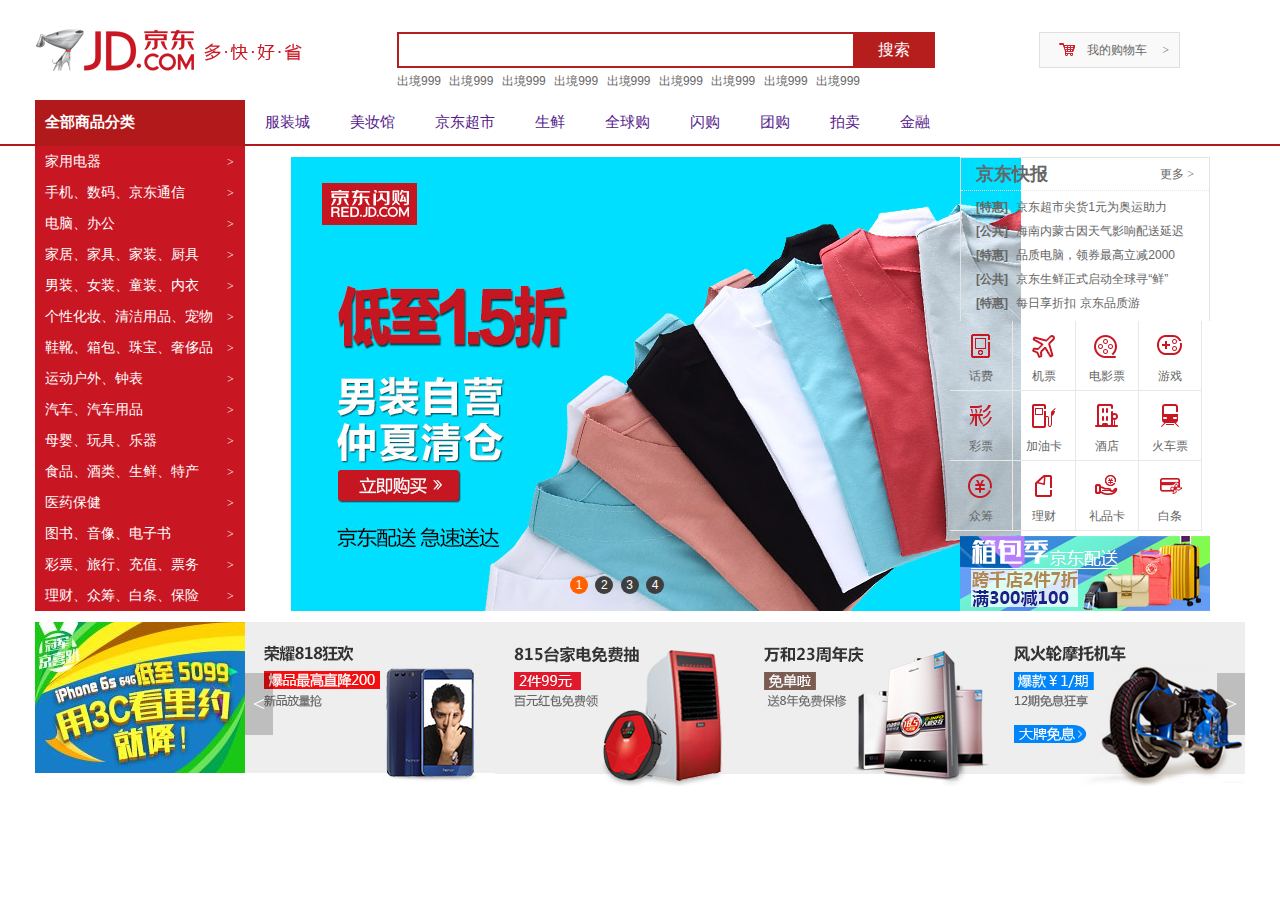
<file: 京东/京东.html>
<!DOCTYPE html>
<html lang="en">
<head>
    <meta charset="UTF-8">
    <title>京东</title>
    <link rel="stylesheet" href="css/jd.css">
    <script src="js/jd.js"></script>
</head>
<body>
<div class="head">
    <div class="logo">
        <img src="images/logo-201305.png" alt="">
    </div>
    <div class="searchbox">
        <input type="text" name="" id="">
        <div class="sbtn">搜索</div>
    </div>
    <div class="gwc">
        <div class="gwcimg"></div>
        <span>我的购物车</span>
        <span class="arrow">></span>
        <div class="hide1" style="display: none;">
            <div class="line"></div>
            <div class="gwchide">购物车中还没有商品，赶紧选购吧！</div>
        </div>
    </div>
    <div class="rmss">
        <a href="">出境999</a>
        <a href="">出境999</a>
        <a href="">出境999</a>
        <a href="">出境999</a>
        <a href="">出境999</a>
        <a href="">出境999</a>
        <a href="">出境999</a>
        <a href="">出境999</a>
        <a href="">出境999</a>
    </div>
</div>
<div class="nav-topbox">
    <div class="nav-top">
        <div class="nav-left-top">全部商品分类</div>
        <div class="nav-top-a"><a href="">服装城<a/></div>
        <div class="nav-top-a"><a href="">美妆馆<a/></div>
        <div class="nav-top-a"><a href="">京东超市<a/></div>
        <div class="nav-top-a"><a href="">生鲜<a/></div>
        <div class="nav-top-a"><a href="">全球购<a/></div>
        <div class="nav-top-a"><a href="">闪购<a/></div>
        <div class="nav-top-a"><a href="">团购<a/></div>
        <div class="nav-top-a"><a href="">拍卖<a/></div>
        <div class="nav-top-a"><a href="">金融<a/></div>
    </div>
</div>
<div >
    <div class="main">
        <ul class="nav-left">
            <li class="li1">
                <p>家用电器</p>
                <span>></span>
                <div class="hide">
                    <div class="hide-top">
                        <div class="hide-top1">
                            8周年庆
                            <div class="hide-top2">></div>
                        </div>
                        <div class="hide-top1">
                            家电城
                            <div class="hide-top2">></div>
                        </div>
                        <div class="hide-top1">
                            品牌日
                            <div class="hide-top2">></div>
                        </div>
                        <div class="hide-top1">
                            智能生活馆
                            <div class="hide-top2">></div>
                        </div>
                        <div class="hide-top1">
                            京东净化馆
                            <div class="hide-top2">></div>
                        </div>
                        <div class="hide-top1">
                            京东帮服务店
                            <div class="hide-top2">></div>
                        </div>
                        <div class="hide-top1">
                            家电众筹馆
                            <div class="hide-top2">></div>
                        </div>
                    </div>
                    <div class="mainbox1">
                        <ul>
                            <li class="hide-title">电视<span>></span></li>
                            <li class="hide-main">沸腾815</li>
                            <li class="hide-main">合资品牌</li>
                            <li class="hide-main">国产品牌</li>
                            <li class="hide-main">互联网品牌</li>
                        </ul>
                        <ul>
                            <li class="hide-title">空调<span>></span></li>
                            <li class="hide-main">壁挂式空调</li>
                            <li class="hide-main">柜式空调</li>
                            <li class="hide-main">空调配件</li>
                        </ul>
                     
                    </div>
                    <div class="hide-right">
                        <img src="images/QQ截图20160820101518_03.png" alt="">
                    </div>
                </div>
            </li>
            <li class="li1">
                <p>手机、数码、京东通信</p>
                <span>></span>
                <div class="hide">
                    <div class="hide-top">
                        <div class="hide-top1">
                            8周年庆
                            <div class="hide-top2">></div>
                        </div>
                        <div class="hide-top1">
                            家电城
                            <div class="hide-top2">></div>
                        </div>
                        <div class="hide-top1">
                            品牌日
                            <div class="hide-top2">></div>
                        </div>
                        <div class="hide-top1">
                            智能生活馆
                            <div class="hide-top2">></div>
                        </div>
                        <div class="hide-top1">
                            京东净化馆
                            <div class="hide-top2">></div>
                        </div>
                        <div class="hide-top1">
                            京东帮服务店
                            <div class="hide-top2">></div>
                        </div>
                        <div class="hide-top1">
                            家电众筹馆
                            <div class="hide-top2">></div>
                        </div>
                    </div>
                    <div class="mainbox1">
                        <ul>
                            <li class="hide-title">电视<span>></span></li>
                            <li class="hide-main">沸腾815</li>
                            <li class="hide-main">合资品牌</li>
                            <li class="hide-main">国产品牌</li>
                            <li class="hide-main">互联网品牌</li>
                        </ul>
                        <ul>
                            <li class="hide-title">空调<span>></span></li>
                            <li class="hide-main">壁挂式空调</li>
                            <li class="hide-main">柜式空调</li>
                            <li class="hide-main">空调配件</li>
                        </ul>
                     
                    </div>
                    <div class="hide-right">
                        <img src="images/QQ截图20160820101518_031_03.png" alt="">
                    </div>
                </div>
            </li>
            <li class="li1">
                <p>电脑、办公</p>
                <span>></span>
                <div class="hide">
                    <div class="hide-top">
                        <div class="hide-top1">
                            8周年庆
                            <div class="hide-top2">></div>
                        </div>
                        <div class="hide-top1">
                            家电城
                            <div class="hide-top2">></div>
                        </div>
                        <div class="hide-top1">
                            品牌日
                            <div class="hide-top2">></div>
                        </div>
                        <div class="hide-top1">
                            智能生活馆
                            <div class="hide-top2">></div>
                        </div>
                        <div class="hide-top1">
                            京东净化馆
                            <div class="hide-top2">></div>
                        </div>
                        <div class="hide-top1">
                            京东帮服务店
                            <div class="hide-top2">></div>
                        </div>
                        <div class="hide-top1">
                            家电众筹馆
                            <div class="hide-top2">></div>
                        </div>
                    </div>
                    <div class="mainbox1">
                        <ul>
                            <li class="hide-title">电视<span>></span></li>
                            <li class="hide-main">沸腾815</li>
                            <li class="hide-main">合资品牌</li>
                            <li class="hide-main">国产品牌</li>
                            <li class="hide-main">互联网品牌</li>
                        </ul>
                        <ul>
                            <li class="hide-title">空调<span>></span></li>
                            <li class="hide-main">壁挂式空调</li>
                            <li class="hide-main">柜式空调</li>
                            <li class="hide-main">空调配件</li>
                        </ul>
                      
                    </div>
                    <div class="hide-right">
                        <img src="images/QQ截图20160820101518_03.png" alt="">
                    </div>
                </div>
            </li>
            <li class="li1">
                <p>家居、家具、家装、厨具</p>
                <span>></span>
                <div class="hide">
                    <div class="hide-top">
                        <div class="hide-top1">
                            8周年庆
                            <div class="hide-top2">></div>
                        </div>
                        <div class="hide-top1">
                            家电城
                            <div class="hide-top2">></div>
                        </div>
                        <div class="hide-top1">
                            品牌日
                            <div class="hide-top2">></div>
                        </div>
                        <div class="hide-top1">
                            智能生活馆
                            <div class="hide-top2">></div>
                        </div>
                        <div class="hide-top1">
                            京东净化馆
                            <div class="hide-top2">></div>
                        </div>
                        <div class="hide-top1">
                            京东帮服务店
                            <div class="hide-top2">></div>
                        </div>
                        <div class="hide-top1">
                            家电众筹馆
                            <div class="hide-top2">></div>
                        </div>
                    </div>
                    <div class="mainbox1">
                        <ul>
                            <li class="hide-title">电视<span>></span></li>
                            <li class="hide-main">沸腾815</li>
                            <li class="hide-main">合资品牌</li>
                            <li class="hide-main">国产品牌</li>
                            <li class="hide-main">互联网品牌</li>
                        </ul>
                        <ul>
                            <li class="hide-title">空调<span>></span></li>
                            <li class="hide-main">壁挂式空调</li>
                            <li class="hide-main">柜式空调</li>
                            <li class="hide-main">空调配件</li>
                        </ul>
                      
                    </div>
                    <div class="hide-right">
                        <img src="images/QQ截图20160820101518_031_03.png" alt="">
                    </div>
                </div>
            </li>
            <li class="li1">
                <p>男装、女装、童装、内衣</p>
                <span>></span>
                <div class="hide">

                    <div class="hide-top">
                        <div class="hide-top1">
                            8周年庆
                            <div class="hide-top2">></div>
                        </div>
                        <div class="hide-top1">
                            家电城
                            <div class="hide-top2">></div>
                        </div>
                        <div class="hide-top1">
                            品牌日
                            <div class="hide-top2">></div>
                        </div>
                        <div class="hide-top1">
                            智能生活馆
                            <div class="hide-top2">></div>
                        </div>
                        <div class="hide-top1">
                            京东净化馆
                            <div class="hide-top2">></div>
                        </div>
                        <div class="hide-top1">
                            京东帮服务店
                            <div class="hide-top2">></div>
                        </div>
                        <div class="hide-top1">
                            家电众筹馆
                            <div class="hide-top2">></div>
                        </div>
                    </div>
                    <div class="mainbox1">
                        <ul>
                            <li class="hide-title">电视<span>></span></li>
                            <li class="hide-main">沸腾815</li>
                            <li class="hide-main">合资品牌</li>
                            <li class="hide-main">国产品牌</li>
                            <li class="hide-main">互联网品牌</li>
                        </ul>
                        <ul>
                            <li class="hide-title">空调<span>></span></li>
                            <li class="hide-main">壁挂式空调</li>
                            <li class="hide-main">柜式空调</li>
                            <li class="hide-main">空调配件</li>
                        </ul>
                       
                    </div>
                    <div class="hide-right">
                        <img src="images/QQ截图20160820101518_03.png" alt="">
                    </div>
                </div>
            </li>
            <li class="li1">
                <p>个性化妆、清洁用品、宠物</p>
                <span>></span>
                <div class="hide">
                    <div class="hide-top">
                        <div class="hide-top1">
                            8周年庆
                            <div class="hide-top2">></div>
                        </div>
                        <div class="hide-top1">
                            家电城
                            <div class="hide-top2">></div>
                        </div>
                        <div class="hide-top1">
                            品牌日
                            <div class="hide-top2">></div>
                        </div>
                        <div class="hide-top1">
                            智能生活馆
                            <div class="hide-top2">></div>
                        </div>
                        <div class="hide-top1">
                            京东净化馆
                            <div class="hide-top2">></div>
                        </div>
                        <div class="hide-top1">
                            京东帮服务店
                            <div class="hide-top2">></div>
                        </div>
                        <div class="hide-top1">
                            家电众筹馆
                            <div class="hide-top2">></div>
                        </div>
                    </div>
                    <div class="mainbox1">
                        <ul>
                            <li class="hide-title">电视<span>></span></li>
                            <li class="hide-main">沸腾815</li>
                            <li class="hide-main">合资品牌</li>
                            <li class="hide-main">国产品牌</li>
                            <li class="hide-main">互联网品牌</li>
                        </ul>
                        <ul>
                            <li class="hide-title">空调<span>></span></li>
                            <li class="hide-main">壁挂式空调</li>
                            <li class="hide-main">柜式空调</li>
                            <li class="hide-main">空调配件</li>
                        </ul>
                       
                    </div>
                    <div class="hide-right">
                        <img src="images/QQ截图20160820101518_031_03.png" alt="">
                    </div>
                </div>
            </li>
            <li class="li1">
                <p>鞋靴、箱包、珠宝、奢侈品</p>
                <span>></span>
                <div class="hide">
                    <div class="hide-top">
                        <div class="hide-top1">
                            8周年庆
                            <div class="hide-top2">></div>
                        </div>
                        <div class="hide-top1">
                            家电城
                            <div class="hide-top2">></div>
                        </div>
                        <div class="hide-top1">
                            品牌日
                            <div class="hide-top2">></div>
                        </div>
                        <div class="hide-top1">
                            智能生活馆
                            <div class="hide-top2">></div>
                        </div>
                        <div class="hide-top1">
                            京东净化馆
                            <div class="hide-top2">></div>
                        </div>
                        <div class="hide-top1">
                            京东帮服务店
                            <div class="hide-top2">></div>
                        </div>
                        <div class="hide-top1">
                            家电众筹馆
                            <div class="hide-top2">></div>
                        </div>
                    </div>
                    <div class="mainbox1">
                        <ul>
                            <li class="hide-title">电视<span>></span></li>
                            <li class="hide-main">沸腾815</li>
                            <li class="hide-main">合资品牌</li>
                            <li class="hide-main">国产品牌</li>
                            <li class="hide-main">互联网品牌</li>
                        </ul>
                        <ul>
                            <li class="hide-title">空调<span>></span></li>
                            <li class="hide-main">壁挂式空调</li>
                            <li class="hide-main">柜式空调</li>
                            <li class="hide-main">空调配件</li>
                        </ul>
                       
                    </div>
                    <div class="hide-right">
                        <img src="images/QQ截图20160820101518_03.png" alt="">
                    </div>
                </div>
            </li>
            <li class="li1">
                <p>运动户外、钟表</p>
                <span>></span>
                <div class="hide">
                    <div class="hide-top">
                        <div class="hide-top1">
                            8周年庆
                            <div class="hide-top2">></div>
                        </div>
                        <div class="hide-top1">
                            家电城
                            <div class="hide-top2">></div>
                        </div>
                        <div class="hide-top1">
                            品牌日
                            <div class="hide-top2">></div>
                        </div>
                        <div class="hide-top1">
                            智能生活馆
                            <div class="hide-top2">></div>
                        </div>
                        <div class="hide-top1">
                            京东净化馆
                            <div class="hide-top2">></div>
                        </div>
                        <div class="hide-top1">
                            京东帮服务店
                            <div class="hide-top2">></div>
                        </div>
                        <div class="hide-top1">
                            家电众筹馆
                            <div class="hide-top2">></div>
                        </div>
                    </div>
                    <div class="mainbox1">
                        <ul>
                            <li class="hide-title">电视<span>></span></li>
                            <li class="hide-main">沸腾815</li>
                            <li class="hide-main">合资品牌</li>
                            <li class="hide-main">国产品牌</li>
                            <li class="hide-main">互联网品牌</li>
                        </ul>
                        <ul>
                            <li class="hide-title">空调<span>></span></li>
                            <li class="hide-main">壁挂式空调</li>
                            <li class="hide-main">柜式空调</li>
                            <li class="hide-main">空调配件</li>
                        </ul>
                       
                    </div>
                    <div class="hide-right">
                        <img src="images/QQ截图20160820101518_031_03.png" alt="">
                    </div>
                </div>
            </li>
            <li class="li1">
                <p>汽车、汽车用品</p>
                <span>></span>
                <div class="hide">
                    <div class="hide-top">
                        <div class="hide-top1">
                            8周年庆
                            <div class="hide-top2">></div>
                        </div>
                        <div class="hide-top1">
                            家电城
                            <div class="hide-top2">></div>
                        </div>
                        <div class="hide-top1">
                            品牌日
                            <div class="hide-top2">></div>
                        </div>
                        <div class="hide-top1">
                            智能生活馆
                            <div class="hide-top2">></div>
                        </div>
                        <div class="hide-top1">
                            京东净化馆
                            <div class="hide-top2">></div>
                        </div>
                        <div class="hide-top1">
                            京东帮服务店
                            <div class="hide-top2">></div>
                        </div>
                        <div class="hide-top1">
                            家电众筹馆
                            <div class="hide-top2">></div>
                        </div>
                    </div>
                    <div class="mainbox1">
                        <ul>
                            <li class="hide-title">电视<span>></span></li>
                            <li class="hide-main">沸腾815</li>
                            <li class="hide-main">合资品牌</li>
                            <li class="hide-main">国产品牌</li>
                            <li class="hide-main">互联网品牌</li>
                        </ul>
                        <ul>
                            <li class="hide-title">空调<span>></span></li>
                            <li class="hide-main">壁挂式空调</li>
                            <li class="hide-main">柜式空调</li>
                            <li class="hide-main">空调配件</li>
                        </ul>
                       
                    </div>
                    <div class="hide-right">
                        <img src="images/QQ截图20160820101518_03.png" alt="">
                    </div>
                </div>
            </li>
            <li class="li1">
                <p>母婴、玩具、乐器</p>
                <span>></span>
                <div class="hide">
                    <div class="hide-top">
                        <div class="hide-top1">
                            8周年庆
                            <div class="hide-top2">></div>
                        </div>
                        <div class="hide-top1">
                            家电城
                            <div class="hide-top2">></div>
                        </div>
                        <div class="hide-top1">
                            品牌日
                            <div class="hide-top2">></div>
                        </div>
                        <div class="hide-top1">
                            智能生活馆
                            <div class="hide-top2">></div>
                        </div>
                        <div class="hide-top1">
                            京东净化馆
                            <div class="hide-top2">></div>
                        </div>
                        <div class="hide-top1">
                            京东帮服务店
                            <div class="hide-top2">></div>
                        </div>
                        <div class="hide-top1">
                            家电众筹馆
                            <div class="hide-top2">></div>
                        </div>
                    </div>
                    <div class="mainbox1">
                        <ul>
                            <li class="hide-title">电视<span>></span></li>
                            <li class="hide-main">沸腾815</li>
                            <li class="hide-main">合资品牌</li>
                            <li class="hide-main">国产品牌</li>
                            <li class="hide-main">互联网品牌</li>
                        </ul>
                        <ul>
                            <li class="hide-title">空调<span>></span></li>
                            <li class="hide-main">壁挂式空调</li>
                            <li class="hide-main">柜式空调</li>
                            <li class="hide-main">空调配件</li>
                        </ul>
                       
                    </div>
                    <div class="hide-right">
                        <img src="images/QQ截图20160820101518_031_03.png" alt="">
                    </div>
                </div>
            </li>
            <li class="li1">
                <p>食品、酒类、生鲜、特产</p>
                <span>></span>
                <div class="hide">
                    <div class="hide-top">
                        <div class="hide-top1">
                            8周年庆
                            <div class="hide-top2">></div>
                        </div>
                        <div class="hide-top1">
                            家电城
                            <div class="hide-top2">></div>
                        </div>
                        <div class="hide-top1">
                            品牌日
                            <div class="hide-top2">></div>
                        </div>
                        <div class="hide-top1">
                            智能生活馆
                            <div class="hide-top2">></div>
                        </div>
                        <div class="hide-top1">
                            京东净化馆
                            <div class="hide-top2">></div>
                        </div>
                        <div class="hide-top1">
                            京东帮服务店
                            <div class="hide-top2">></div>
                        </div>
                        <div class="hide-top1">
                            家电众筹馆
                            <div class="hide-top2">></div>
                        </div>
                    </div>
                    <div class="mainbox1">
                        <ul>
                            <li class="hide-title">电视<span>></span></li>
                            <li class="hide-main">沸腾815</li>
                            <li class="hide-main">合资品牌</li>
                            <li class="hide-main">国产品牌</li>
                            <li class="hide-main">互联网品牌</li>
                        </ul>
                        <ul>
                            <li class="hide-title">空调<span>></span></li>
                            <li class="hide-main">壁挂式空调</li>
                            <li class="hide-main">柜式空调</li>
                            <li class="hide-main">空调配件</li>
                        </ul>
                      
                    </div>
                    <div class="hide-right">
                        <img src="images/QQ截图20160820101518_03.png" alt="">
                    </div>
                </div>
            </li>
            <li class="li1">
                <p>医药保健</p>
                <span>></span>
                <div class="hide">
                    <div class="hide-top">
                        <div class="hide-top1">
                            8周年庆
                            <div class="hide-top2">></div>
                        </div>
                        <div class="hide-top1">
                            家电城
                            <div class="hide-top2">></div>
                        </div>
                        <div class="hide-top1">
                            品牌日
                            <div class="hide-top2">></div>
                        </div>
                        <div class="hide-top1">
                            智能生活馆
                            <div class="hide-top2">></div>
                        </div>
                        <div class="hide-top1">
                            京东净化馆
                            <div class="hide-top2">></div>
                        </div>
                        <div class="hide-top1">
                            京东帮服务店
                            <div class="hide-top2">></div>
                        </div>
                        <div class="hide-top1">
                            家电众筹馆
                            <div class="hide-top2">></div>
                        </div>
                    </div>
                    <div class="mainbox1">
                        <ul>
                            <li class="hide-title">电视<span>></span></li>
                            <li class="hide-main">沸腾815</li>
                            <li class="hide-main">合资品牌</li>
                            <li class="hide-main">国产品牌</li>
                            <li class="hide-main">互联网品牌</li>
                        </ul>
                        <ul>
                            <li class="hide-title">空调<span>></span></li>
                            <li class="hide-main">壁挂式空调</li>
                            <li class="hide-main">柜式空调</li>
                            <li class="hide-main">空调配件</li>
                        </ul>
                     
                    </div>
                    <div class="hide-right">
                        <img src="images/QQ截图20160820101518_031_03.png" alt="">
                    </div>
                </div>
            </li>
            <li class="li1">
                <p>图书、音像、电子书</p>
                <span>></span>
                <div class="hide">
                    <div class="hide-top">
                        <div class="hide-top1">
                            8周年庆
                            <div class="hide-top2">></div>
                        </div>
                        <div class="hide-top1">
                            家电城
                            <div class="hide-top2">></div>
                        </div>
                        <div class="hide-top1">
                            品牌日
                            <div class="hide-top2">></div>
                        </div>
                        <div class="hide-top1">
                            智能生活馆
                            <div class="hide-top2">></div>
                        </div>
                        <div class="hide-top1">
                            京东净化馆
                            <div class="hide-top2">></div>
                        </div>
                        <div class="hide-top1">
                            京东帮服务店
                            <div class="hide-top2">></div>
                        </div>
                        <div class="hide-top1">
                            家电众筹馆
                            <div class="hide-top2">></div>
                        </div>
                    </div>
                    <div class="mainbox1">
                        <ul>
                            <li class="hide-title">电视<span>></span></li>
                            <li class="hide-main">沸腾815</li>
                            <li class="hide-main">合资品牌</li>
                            <li class="hide-main">国产品牌</li>
                            <li class="hide-main">互联网品牌</li>
                        </ul>
                        <ul>
                            <li class="hide-title">空调<span>></span></li>
                            <li class="hide-main">壁挂式空调</li>
                            <li class="hide-main">柜式空调</li>
                            <li class="hide-main">空调配件</li>
                        </ul>
                      
                    </div>
                    <div class="hide-right">
                        <img src="images/QQ截图20160820101518_03.png" alt="">
                    </div>
                </div>
            </li>
            <li class="li1">
                <p>彩票、旅行、充值、票务</p>
                <span>></span>
                <div class="hide">
                    <div class="hide-top">
                        <div class="hide-top1">
                            8周年庆
                            <div class="hide-top2">></div>
                        </div>
                        <div class="hide-top1">
                            家电城
                            <div class="hide-top2">></div>
                        </div>
                        <div class="hide-top1">
                            品牌日
                            <div class="hide-top2">></div>
                        </div>
                        <div class="hide-top1">
                            智能生活馆
                            <div class="hide-top2">></div>
                        </div>
                        <div class="hide-top1">
                            京东净化馆
                            <div class="hide-top2">></div>
                        </div>
                        <div class="hide-top1">
                            京东帮服务店
                            <div class="hide-top2">></div>
                        </div>
                        <div class="hide-top1">
                            家电众筹馆
                            <div class="hide-top2">></div>
                        </div>
                    </div>
                    <div class="mainbox1">
                        <ul>
                            <li class="hide-title">电视<span>></span></li>
                            <li class="hide-main">沸腾815</li>
                            <li class="hide-main">合资品牌</li>
                            <li class="hide-main">国产品牌</li>
                            <li class="hide-main">互联网品牌</li>
                        </ul>
                        <ul>
                            <li class="hide-title">空调<span>></span></li>
                            <li class="hide-main">壁挂式空调</li>
                            <li class="hide-main">柜式空调</li>
                            <li class="hide-main">空调配件</li>
                        </ul>
                       
                    </div>
                    <div class="hide-right">
                        <img src="images/QQ截图20160820101518_031_03.png" alt="">
                    </div>
                </div>
            </li>
            <li class="li1">
                <p>理财、众筹、白条、保险</p>
                <span>></span>
                <div class="hide">
                    <div class="hide-top">
                        <div class="hide-top1">
                            8周年庆
                            <div class="hide-top2">></div>
                        </div>
                        <div class="hide-top1">
                            家电城
                            <div class="hide-top2">></div>
                        </div>
                        <div class="hide-top1">
                            品牌日
                            <div class="hide-top2">></div>
                        </div>
                        <div class="hide-top1">
                            智能生活馆
                            <div class="hide-top2">></div>
                        </div>
                        <div class="hide-top1">
                            京东净化馆
                            <div class="hide-top2">></div>
                        </div>
                        <div class="hide-top1">
                            京东帮服务店
                            <div class="hide-top2">></div>
                        </div>
                        <div class="hide-top1">
                            家电众筹馆
                            <div class="hide-top2">></div>
                        </div>
                    </div>
                    <div class="mainbox1">
                        <ul>
                            <li class="hide-title">电视<span>></span></li>
                            <li class="hide-main">沸腾815</li>
                            <li class="hide-main">合资品牌</li>
                            <li class="hide-main">国产品牌</li>
                            <li class="hide-main">互联网品牌</li>
                        </ul>
                        <ul>
                            <li class="hide-title">空调<span>></span></li>
                            <li class="hide-main">壁挂式空调</li>
                            <li class="hide-main">柜式空调</li>
                            <li class="hide-main">空调配件</li>
                        </ul>
                    </div>
                    <div class="hide-right">
                        <img src="images/QQ截图20160820101518_03.png" alt="">
                    </div>
                </div>
            </li>
        </ul>
    </div>
    <div class="main-b">
        <div class="liyue">
            <img src="images/57b6acc8Nbce3b355.jpg" alt="">
        </div>
        <div class="lunbo2">
            <div class="lunbo2-1 lb">
                <img src="images/57b3d349Nfb435e9f.jpg" alt="">
                <img src="images/57b2d95aN25297959.jpg" alt="">
                <img src="images/57b3ff74N3e313c2e.jpg" alt="">
                <img src="images/57b2aa28N1b2a9d31.jpg" alt="">
            </div>
            <div class="lunbo2-2 lb" style="display: none;">
                <img src="images/57ad279fN17d2193f.jpg" alt="">
                <img src="images/57ad265fNfaa31264.jpg" alt="">
                <img src="images/57ad6c74N2a524d6c.jpg" alt="">
                <img src="images/57aacbadNca63b505.jpg" alt="">
            </div>
            <div class="lunbo2-3 lb" style="display: none;">
                <img src="images/57a983c3N30f77026.jpg" alt="">
                <img src="images/5510e394N7d91092f.jpg" alt="">
                <img src="images/5510d809N70c3eb71.jpg" alt="">
                <img src="images/57b67e53Na6e07c07.jpg" alt="">
            </div>
            <div class="lunbo2-l" id="left1"><</div>
            <div class="lunbo2-r" id="right1">></div>
        </div>
    </div>
    <div class="divbox" id="divbox">
        <div class="imgbox">
            <img src="images/57ad31fbNae968a13.jpg" alt="">
            <img src="images/57ad6e82N3f9f7db4.jpg" alt="" style="display: none">
            <img src="images/57b56f54N577944a7.jpg" alt="" style="display: none">
            <img src="images/57b550bfN8375a1ab.jpg" alt="" style="display: none">
        </div>
        <ul class="buttbox">
            <li style="background-color: #ff6000">1</li>
            <li>2</li>
            <li>3</li>
            <li>4</li>
        </ul>
        <div class="left" style="display: none" id="left"><</div>
        <div class="right" style="display: none" id = "right">></div>
    </div>
    <div class="news">
        <div class="kb">
            <h2>京东快报</h2>
            <div>更多 ></div>
        </div>
        <ul class="news-b">
            <li>
                <span>[特惠]</span>
                京东超市尖货1元为奥运助力
            </li>
            <li>
                <span>[公共]</span>
                海南内蒙古因天气影响配送延迟
            </li>
            <li>
                <span>[特惠]</span>
                品质电脑，领券最高立减2000
            </li>
            <li>
                <span>[公共]</span>
                京东生鲜正式启动全球寻“鲜”
            </li>
            <li>
                <span>[特惠]</span>
                每日享折扣 京东品质游
            </li>
        </ul>
    </div>
    <ul class="ul12">
        <li>
            <a href="" class="newsbg"></a>
            <span>话费</span>
        </li>
        <li>
            <a href="" class="newsbg1"></a>
            <span>机票</span>
        </li>
        <li>
            <a href="" class="newsbg2"></a>
            <span>电影票</span>
        </li>
        <li>
            <a href="" class="newsbg3"></a>
            <span>游戏</span>
        </li>
        <li>
            <a href="" class="newsbg4"></a>
            <span>彩票</span>
        </li>
        <li>
            <a href="" class="newsbg5"></a>
            <span>加油卡</span>
        </li>
        <li>
            <a href="" class="newsbg6"></a>
            <span>酒店</span>
        </li>
        <li>
            <a href="" class="newsbg7"></a>
            <span>火车票</span>
        </li>
        <li>
            <a href="" class="newsbg8"></a>
            <span>众筹</span>
        </li>
        <li>
            <a href="" class="newsbg9"></a>
            <span>理财</span>
        </li>
        <li>
            <a href="" class="newsbg10"></a>
            <span>礼品卡</span>
        </li>
        <li>
            <a href="" class="newsbg11"></a>
            <span>白条</span>
        </li>
    </ul>
    <div class="xz">
        <img src="images/57b6e9e9N3484bd0d.jpg" alt="">
    </div>
</div>
</body>
</html>
</file>
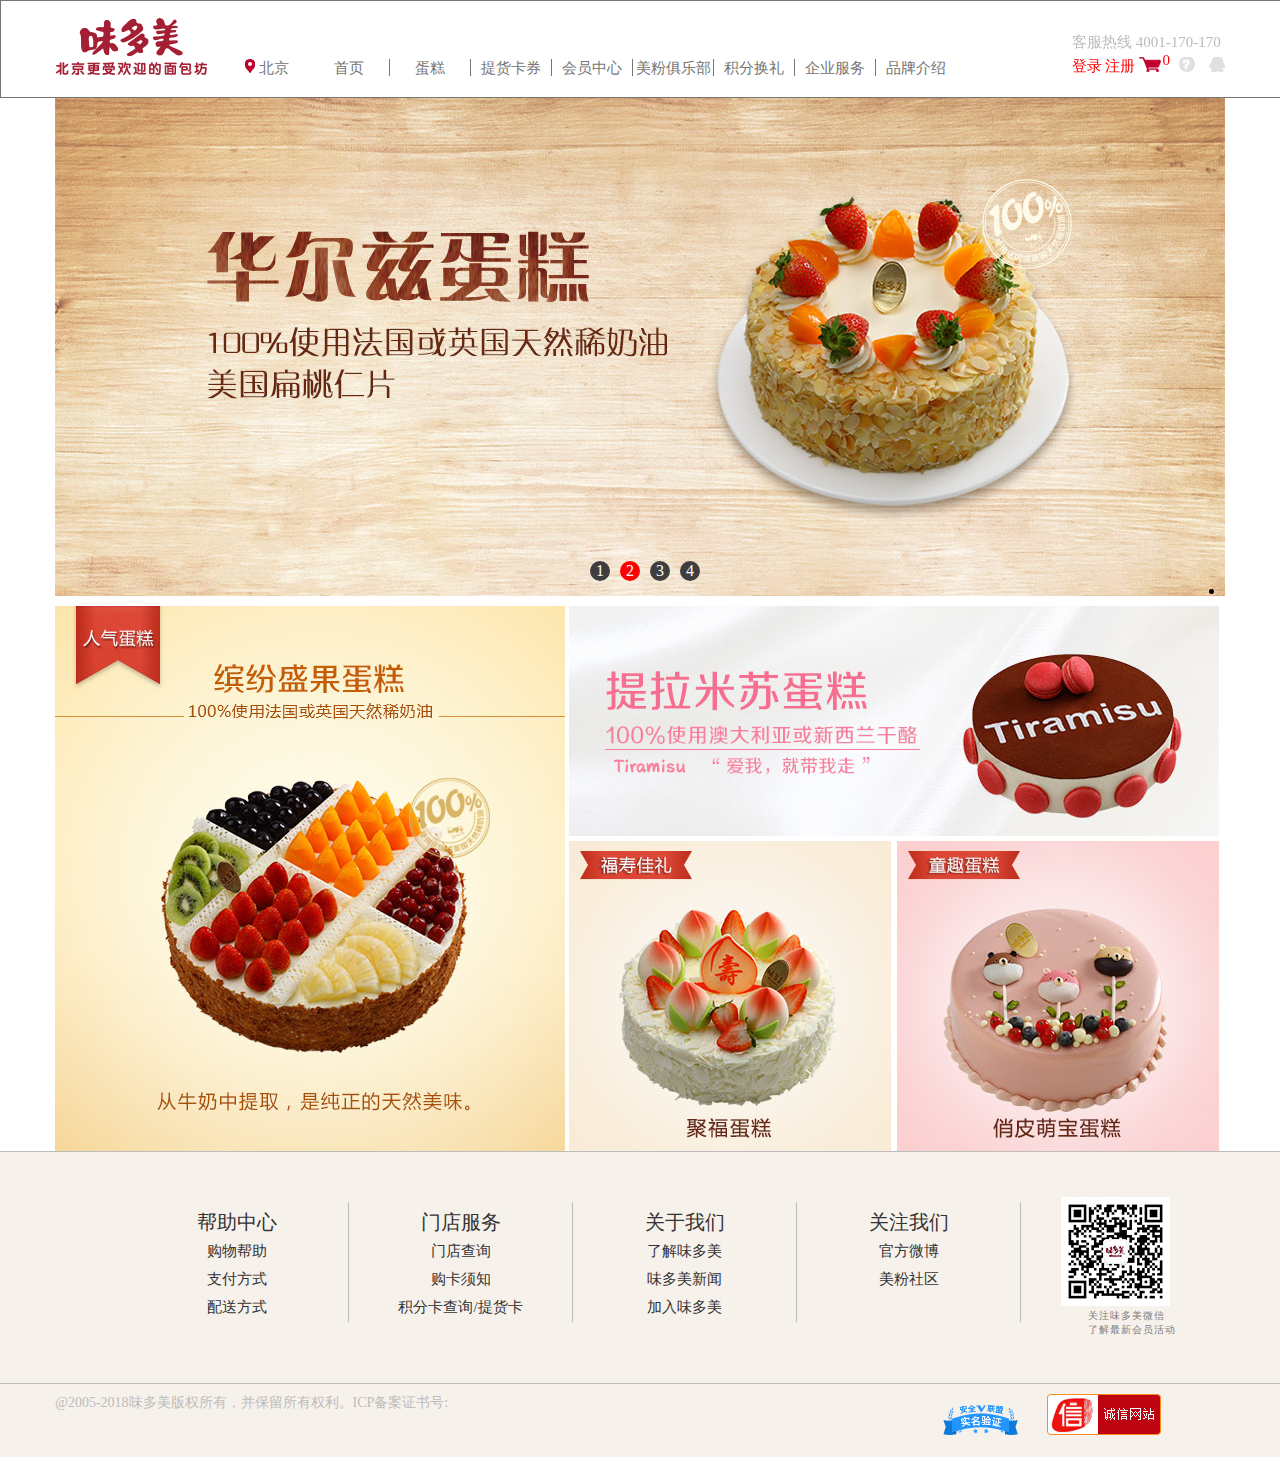
<file: 味多美/味多美.html>
<!DOCTYPE html>
<html lang="en">
<head>
    <meta charset="UTF-8">
    <title>Title</title>
    <script src="js/jquery-1.8.3.min.js"></script>
    <link rel="stylesheet" href="css/味多美.css">
    <script src=js/味多美_.js></script>
</head>
<body>
    <div>
        <div class="top_wai">
            <div class="hiddenbox"><span style="color: red">北京</span>&nbsp;&nbsp;&nbsp;上海</div>
            <div class="top">
                    <img src="img/logo.png" alt="">
                    <div class="bj">
                        <div class="slogo"></div>
                        <div class="_self">北京</div>
                    </div>
                    <ul class="ul1">
                        <li><span>首页</span></li>
                        <li><span>蛋糕</span></li>
                        <li><span>提货卡券</span></li>
                        <li><span>会员中心</span></li>
                        <li><span>美粉俱乐部</span></li>
                        <li><span>积分换礼</span></li>
                        <li><span>企业服务</span></li>
                        <li id="_wrap"><span>品牌介绍</span></li>
                    </ul>
                    <div class="top_right">
                        <span class="srt">客服热线 4001-170-170</span>
                        <ul class="ul2">
                            <li>登录</li>
                            <li class="zc">注册</li>
                            <li class="log_che">
                                <span id="sre">0</span>
                            </li>
                            <li class="log_wen"></li>
                            <li class="log_wa"></li>
                        </ul>
                    </div>

            </div>
        </div>
        <div class="contentall">
            <div class="box">
                <ul>
                    <li><img src="img/1463959567045107113.jpg" alt=""></li>
                    <li><img src="img/1471558658243973652.jpg" alt=""></li>
                    <li><img src="img/1473717989684284785.jpg" alt=""></li>
                    <li><img src="img/1476310790779794408.jpg" alt=""></li>
                    <li><img src="img/1463959567045107113.jpg" alt=""></li>
                </ul>
                <div class="dian">
                    <span class="current">1</span>
                    <span>2</span>
                    <span>3</span>
                    <span>4</span>
                </div>
                <div class="ji">
                    <span class="prev"> < </span>
                    <span class="next"> > </span>
                </div>
                <div class="hidd">
                    <img src="img/1463959567045107113.jpg" alt="">
                    <img src="img/1471558658243973652.jpg" alt="">
                    <img src="img/1473717989684284785.jpg" alt="">
                    <img src="img/1476310790779794408.jpg" alt="">
                </div>
            </div>
        </div>
        <div class="contentBox">
            <div class="tentBox">
                <div class="q1 b1"></div>
                <img class="img_0"  src="img/1464371247640174611.jpg" alt="">
                <div class="_Box">
                    <div class="q2 b1"></div>
                    <div class="q3 b1"></div>
                    <div class="q4 b1"></div>
                    <img class="img0" src="img/1469748950149818236.jpg" alt=""><div  class="img0"></div>
                    <img class="img1" src="img/1467828652154993959.jpg" alt=""><div class="img1"></div>
                    <img class="img2" src="img/1449112982098126398.jpg" alt=""><div class="img2"></div>
                </div>
            </div>
        </div>
        <div class="_server">
            <div class="serve">
                <ul>
                    <li>
                        <ul class="ul_" id="ui">
                            <li class="main"><a>帮助中心</a></li>
                            <li><a>购物帮助</a></li>
                            <li><a>支付方式</a></li>
                            <li><a>配送方式</a></li>
                        </ul>
                    </li>
                    <li>
                        <ul class="ul_">
                            <li class="main"><a>门店服务</a></li>
                            <li><a>门店查询</a></li>
                            <li><a>购卡须知</a></li>
                            <li><a>积分卡查询/提货卡</a></li>
                        </ul>
                    </li>
                    <li>
                        <ul class="ul_">
                            <li class="main"><a>关于我们</a></li>
                            <li><a>了解味多美</a></li>
                            <li><a>味多美新闻</a></li>
                            <li><a href="">加入味多美</a></li>
                        </ul>
                    </li>
                    <li>
                        <ul class="ul_">
                            <li class="main"><a href="">关注我们</a></li>
                            <li><a href="">官方微博</a></li>
                            <li><a href="">美粉社区</a></li>
                        </ul>
                    </li>
                </ul>
                <div class="weixin">
                    <img src="img/wx_01.jpg" alt="">
                    <span>
                        <p>关注味多美微信</p>
                        <p class="p0">了解最新会员活动</p>
                    </span>
                </div>
            </div>
        </div>
        <div class="yu">
            <div class="bottom">
            <div class="copyright">@2005-2018味多美版权所有，并保留所有权利。ICP备案证书号:</div>
            <div class="copyer">
                <img src="img/1.png" alt="">
                <img style="margin-left: 20px" src="img/2.png" alt="">
            </div>
        </div>
        </div>
    </div>
</body>
</html>
</file>
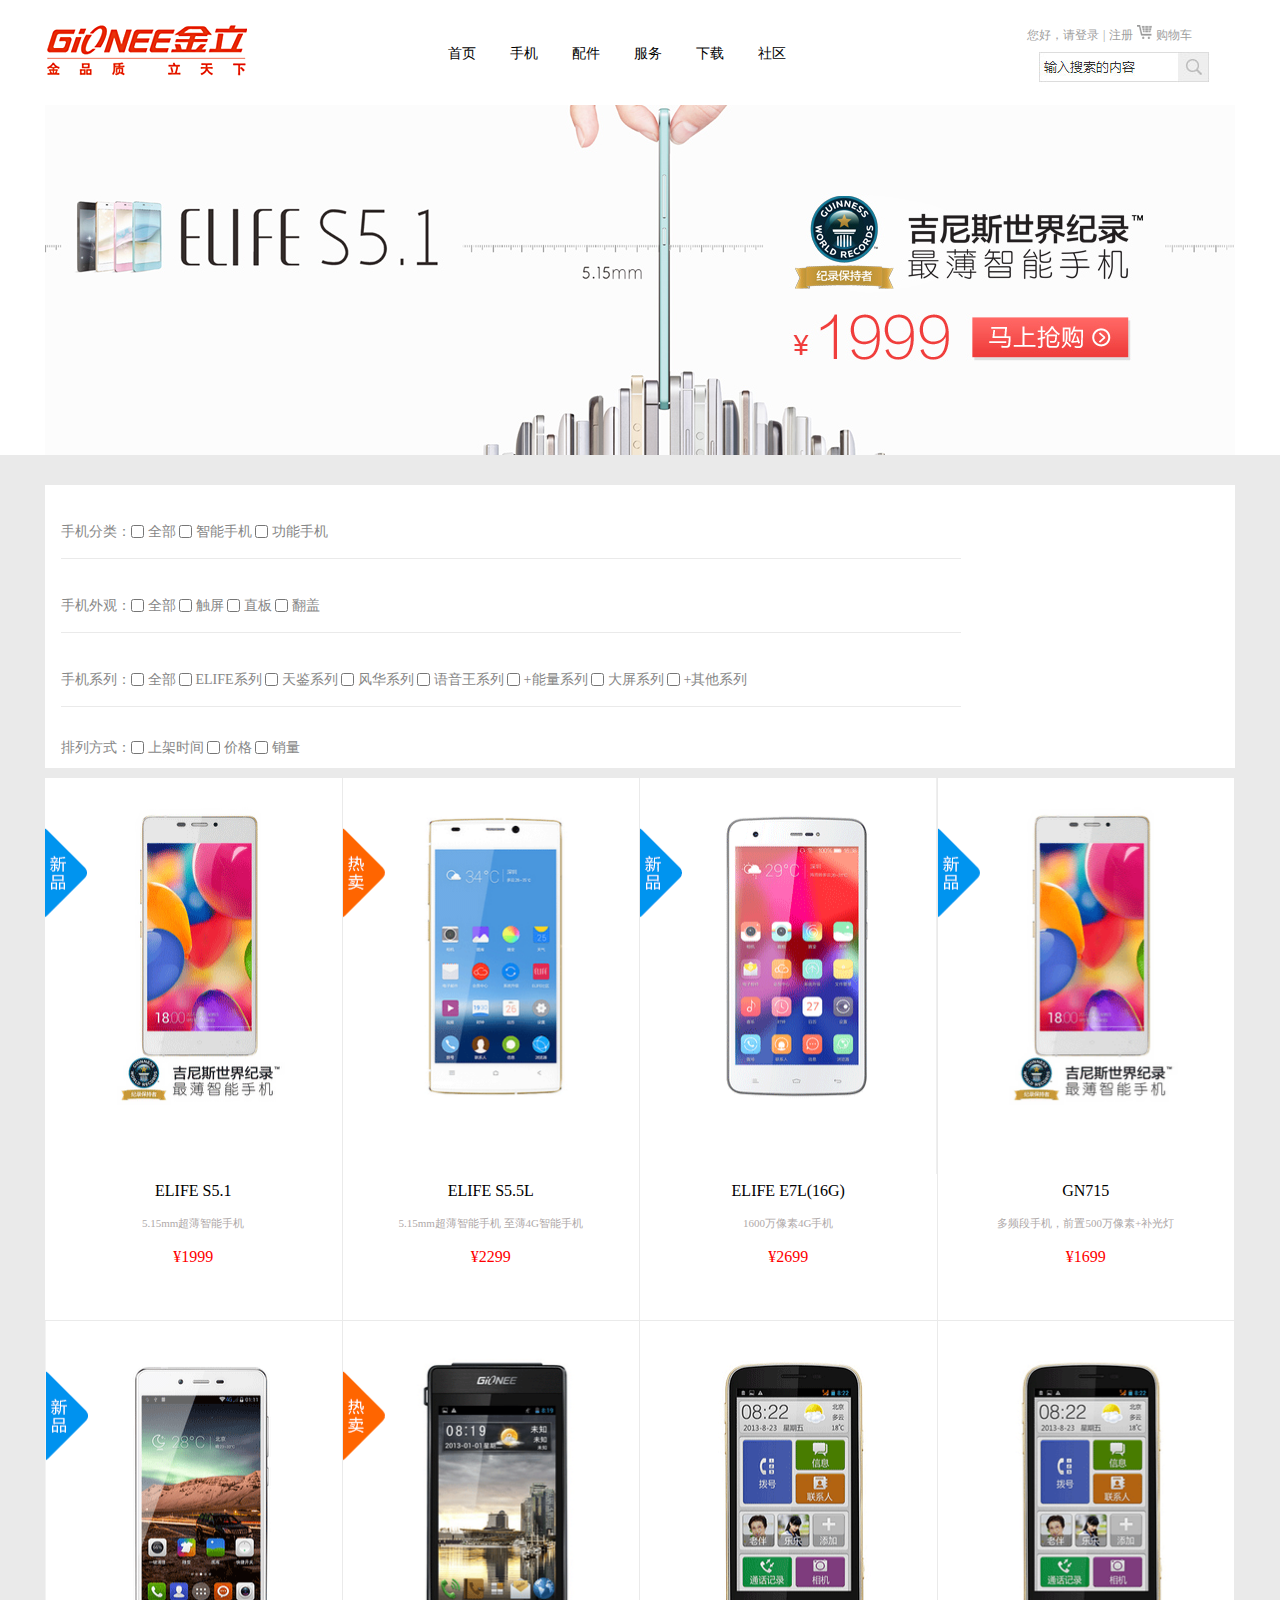
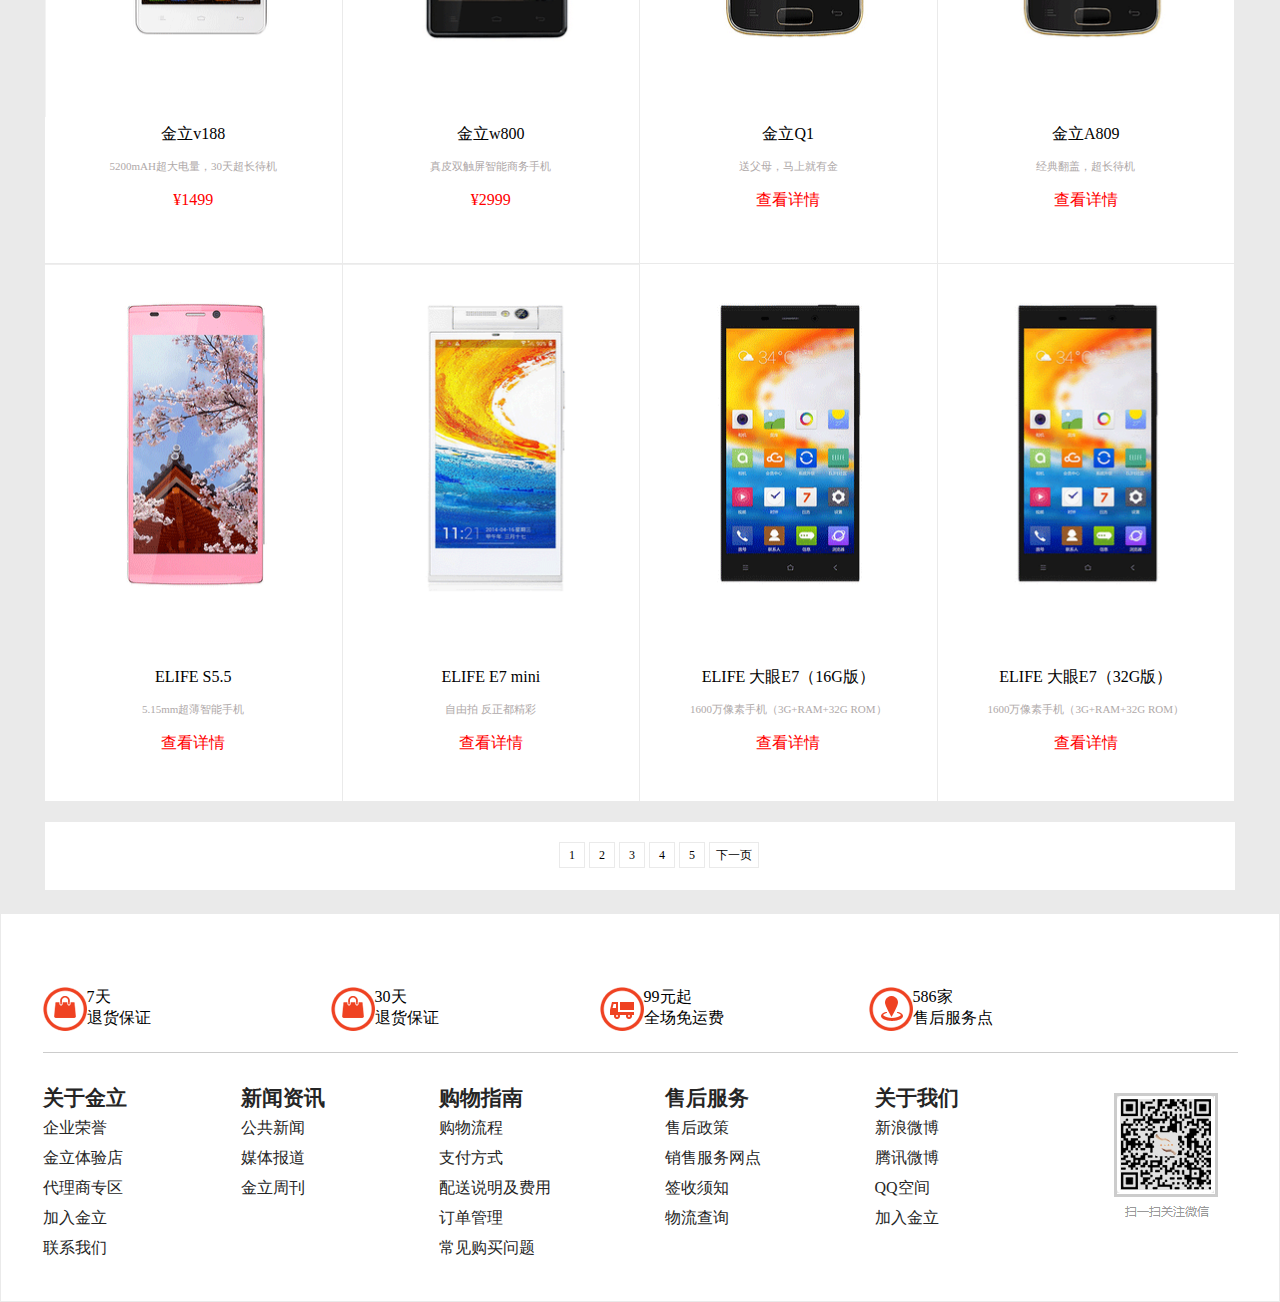
<file: 京东/1/陈强/金立.html>
<!DOCTYPE html>
<html lang="en">
<head>
    <meta charset="UTF-8">
    <title>Title</title>
    <link rel="stylesheet" href="css/金立.css">
</head>
<body >
    <div class="header">
        <div class="headermiddle">
            <a href=""> <div class="headermiddlep1"></div></a>
            <div class="headermiddlet1">
                <span class="s1">
                    <a class="a1" href="">首页</a>
                    <a class="a1" href="">手机</a>
                    <a class="a1" href="">配件</a>
                    <a class="a1" href="">服务</a>
                    <a class="a1" href="">下载</a>
                    <a class="a1" href="">社区</a>
                </span>
            </div>
            <div class="headermiddlet2">
                <div class="headermiddlet2-1">
                   <a href=""><span class="s2">您好，请登录</span></a>
                    <a href=""> <span class="s2">|</span></a>
                        <a href=""> <span class="s2">注册</span></a>
                            <a href=""><img src="img/shoppCar_03.gif"></a>
                                <a href=""> <span class="s2">购物车</span></a>
                </div>
                <div class="headermiddlet2-2">
                    <img class="i1" src="img/效果图_03.jpg">
                </div>
            </div>
        </div>
    </div>
    <div class="headerp2"></div>
<div class="whole">
    <div class="headercenter">
        <div class="navbar1">
            <span>手机分类：</span><input type="checkbox"> <span>全部</span>
            <input type="checkbox"> <span>智能手机</span>  <input type="checkbox">
            <span>功能手机</span>
        </div>
        <div class="navbar2">
            <span>手机外观：</span><input type="checkbox"> <span>全部</span>
            <input type="checkbox"> <span>触屏</span>  <input type="checkbox">
            <span>直板</span> <input type="checkbox"> <span>翻盖</span>
        </div>
        <div class="navbar3">
            <span>手机系列：</span><input type="checkbox"> <span>全部</span>
            <input type="checkbox"> <span>ELIFE系列</span>  <input type="checkbox">
            <span>天鉴系列</span> <input type="checkbox"> <span>风华系列</span>
            <input type="checkbox"> <span>语音王系列</span>  <input type="checkbox">
            <span>+能量系列</span> <input type="checkbox"> <span>大屏系列</span>
            <input type="checkbox"> <span>+其他系列</span>
        </div>
        <div class="navbar4">
            <span>排列方式：</span><input type="checkbox"> <span>上架时间</span>
            <input type="checkbox"> <span>价格</span>  <input type="checkbox">
            <span>销量</span>
        </div>
    </div>

    <div class="vertical">
        <div class="div1"><img class="i2" src="img/list_one_03.gif">
            <p>ELIFE S5.1</p>
            <p style="color:#afa9a9;font-size: 11px;">5.15mm超薄智能手机</p>
            <p style="color: red;">¥1999</p>
        </div>
        <div class="div1"><img class="i2" src="img/elife_03.gif">
            <p>ELIFE S5.5L</p>
            <p style="color:#afa9a9;font-size: 11px;">5.15mm超薄智能手机 至薄4G智能手机</p>
            <p style="color: red;">¥2299</p>
        </div>
        <div class="div1"><img class="i2" src="img/gn715_03.gif">
            <p>ELIFE E7L(16G)</p>
            <p style="color:#afa9a9;font-size: 11px;">1600万像素4G手机</p>
            <p style="color: red;">¥2699</p>
        </div>
        <div class="div1"><img class="i2" src="img/list_one_03.gif">
            <p>GN715</p>
            <p style="color:#afa9a9;font-size: 11px;">多频段手机，前置500万像素+补光灯</p>
            <p style="color: red;">¥1699</p>
        </div>
        <div class="div1"><img class="i2" src="img/l1_03.gif">
            <p>金立v188</p>
            <p style="color:#afa9a9;font-size: 11px;">5200mAH超大电量，30天超长待机</p>
            <p style="color: red;">¥1499</p>
        </div>
        <div class="div1"><img class="i2" src="img/l2_03.gif">
            <p>金立w800</p>
            <p style="color:#afa9a9;font-size: 11px;">真皮双触屏智能商务手机</p>
            <p style="color: red;">¥2999</p>
        </div>
        <div class="div1"><img class="i2" src="img/l3_03.gif">
            <p>金立Q1</p>
            <p style="color:#afa9a9;font-size: 11px;">送父母，马上就有金</p>
            <p style="color: red;">查看详情</p>
        </div>
        <div class="div1"><img class="i2" src="img/l3_03.gif">
            <p>金立A809</p>
            <p style="color:#afa9a9;font-size: 11px;">经典翻盖，超长待机</p>
            <p style="color: red;">查看详情</p>
        </div>
        <div class="div1"><img class="i2" src="img/l4_03.gif">
            <p>ELIFE S5.5</p>
            <p style="color:#afa9a9;font-size: 11px;">5.15mm超薄智能手机</p>
            <p style="color: red;">查看详情</p>
        </div>
        <div class="div1"><img class="i2" src="img/l5_03.gif">
            <p>ELIFE E7 mini</p>
            <p style="color:#afa9a9;font-size: 11px;">自由拍 反正都精彩</p>
            <p style="color: red;">查看详情</p>
        </div>
        <div class="div1"><img class="i2" src="img/l6_03.gif">
            <p>ELIFE 大眼E7（16G版）</p>
            <p style="color:#afa9a9;font-size: 11px;">1600万像素手机（3G+RAM+32G ROM）</p>
            <p style="color: red;">查看详情</p>
        </div>
        <div class="div1"><img class="i2" src="img/l6_03.gif">
            <p>ELIFE 大眼E7（32G版）</p>
            <p style="color:#afa9a9;font-size: 11px;">1600万像素手机（3G+RAM+32G ROM）</p>
            <p style="color: red;">查看详情</p>
        </div>
    </div>
    <div class="leg">
        <div class="leg0">
            <div class="leg0-1">1</div>
            <div class="leg0-3">2</div>
            <div class="leg0-3">3</div>
            <div class="leg0-3">4</div>
            <div class="leg0-3">5</div>
            <div class="leg0-2">下一页</div>
        </div>
    </div>
    <div class="bottom">
        <div class="bottom-box">
            <div class="bottom-box1">
                <div class="bottom-box0">
                    <img class="bottom-box2-p1" src="img/s1_03.gif"> <span>7天<br />退货保证</span>
                </div>
                <div class="bottom-box2">
                    <img class="bottom-box2-p1" src="img/s1_03.gif"> <span>30天<br />退货保证</span>
                </div>
                <div class="bottom-box2">
                    <img class="bottom-box2-p1" src="img/s3_03.gif"> <span>99元起<br />全场免运费</span>
                </div>
                <div class="bottom-box2">
                    <img class="bottom-box2-p1" src="img/s4_03.gif"> <span>586家<br />售后服务点</span>
                </div>
            </div>

            <dl class="d0">
                <dl style="font-size: 21px;font-weight: bold;">关于金立</dl>
                <dl>企业荣誉</dl>
                <dl>金立体验店</dl>
                <dl>代理商专区</dl>
                <dl>加入金立</dl>
                <dl>联系我们</dl>
            </dl>
            <dl class="d1">
                <dl style="font-size: 21px;font-weight: bold;">新闻资讯</dl>
                <dl>公共新闻</dl>
                <dl>媒体报道</dl>
                <dl>金立周刊</dl>
            </dl>
            <dl class="d1">
                <dl style="font-size: 21px;font-weight: bold;">购物指南</dl>
                <dl>购物流程</dl>
                <dl>支付方式</dl>
                <dl>配送说明及费用</dl>
                <dl>订单管理</dl>
                <dl>常见购买问题</dl>
            </dl>
             <dl class="d1">
                 <dl style="font-size: 21px;font-weight: bold;">售后服务</dl>
                 <dl>售后政策</dl>
                 <dl>销售服务网点</dl>
                 <dl>签收须知</dl>
                 <dl>物流查询</dl>
             </dl>
            <dl class="d1">
                 <dl style="font-size: 21px;font-weight: bold;">关于我们</dl>
                 <dl>新浪微博</dl>
                 <dl>腾讯微博</dl>
                 <dl>QQ空间</dl>
                 <dl>加入金立</dl>
             </dl>
            <img class="finish" src="img/erweima_10.gif">
        </div>
    </div>
</div>
</body>
</html>
</file>
<file: 京东/css/jd.css>
*{
    margin: 0;
    padding: 0;
    list-style: none;
    text-decoration: none;
}
body{
    font-size: 12px;
    font-family: Arial;
    color: #666666;
}
.head{
    width: 1210px;
    height: 100px;
    margin: 0 auto;
}
.logo{
    width: 362px;
    height: 60px;
    padding: 20px 0;
    float: left;
}
.searchbox{
    width: 538px;
    height: 36px;
    float: left;
    margin-top: 32px;
}
.searchbox input{
    width: 454px;
    height: 32px;
    border-width: 2px 0 2px 2px;
    border-color: #B61D1D;
    border-style: solid;
    outline: 0;
    font-size: 14px;
    float: left;
}
.sbtn{
    float: left;
    width: 82px;
    height: 36px;
    background: #B61D1D;
    border: none;
    line-height: 36px;
    color: #fff;
    font-size: 16px;
    cursor: pointer;
    text-align: center;
}
.gwc{
    width: 124px;
    height: 34px;
    border: 1px solid #DFDFDF;
    background: #F9F9F9;
    padding-left: 15px;
    text-align: center;
    line-height: 34px;
    float: right;
    position: relative;
    margin: 32px 65px 0 0;
}
.gwcimg{
    position: absolute;
    top: 9px;
    left: 18px;
    width: 18px;
    height: 16px;
    background: url("../images/jd2015img.png") 0 -58px;
}
.arrow{
    font-family: simsun;
    position: absolute;
    right: 10px;
}

.rmss{
    float: left;
    margin-top: 5px;
}
.rmss a{
    margin-right: 5px;
    color: #666666;
}
.nav-top{
    width: 1210px;
    height: 44px;
    margin: 0 auto;
}
.nav-top div{
    float: left;
    line-height: 44px;
}
.nav-left-top{
    width: 190px;
    height: 44px;
    padding: 0 10px;
    background: #B1191A;
    font-size: 15px;
    font-weight: bold;
    color: #fff;
}
.nav-top-a{
    height: 44px;
    padding: 0 20px;
    text-align: center;
    text-decoration: none;
    font-size: 15px;
    color: #333;
}
.nav-top .gj{
    line-height: 0px;
    margin-top: -10px;
}
.nav-topbox{
    width: 100%;
    height: 44px;
    border-bottom: 2px solid #B1191A;
}
.mainbox{
    width: 100%;
    height: 644px;
    background: url("../images/579c96b5Na4d092b1.jpg") center;
}
.main{
    width: 1210px;
    margin: 0 auto;
    position: relative;
}
.nav-left{
    height: 466px;

}
.li1{
    position: relative;
    height: 31px;
    width: 210px;
    height: 31px;
    background: #c81623;

}
p{
    color: white;
    font-size: 14px;
    padding: 0 10px;
    line-height: 31px;
}
.nav-left span{
    position: absolute;
    top: 9px;
    right: 14px;
    width: 4px;
    height: 14px;
    font-family: simsun;
    color: white;
}
.hide{
    width: 997px;
    height: 519px;
    position: absolute;
    left: 210px;
    top: 0px;
    background: #f7f7f7;
    border: 1px solid #b61d1d;
    border-left-style: none;
    border-top-style: none;
    display: none;
    z-index: 999;
}
.hide-top{
    width: 790px;
    height: 22px;
    padding: 20px 0 0 20px;
    background: #f7f7f7;
}
.hide-top1{
    float: left;
    display: inline-block;
    padding: 0 0 0 8px;
    margin-right: 10px;
    line-height: 24px;
    background: #7C7171;
    color: #fff;
}
.hide-right{
    position: absolute;
    right: 20px;
    top: 19px;
}
.hide-top2{
    float: right;
    font-family: simsun;
    display: inline-block;
    margin-left: 8px;
    width: 23px;
    height: 24px;
    background: #5c5251;
    text-align: center;
    cursor: pointer;
}
.mainbox1{
    width: 770px;
    float: left;
    padding: 6px 0 0 20px;
    margin-bottom: -1000px;
    background: #f7f7f7;
    height: 409px;
}
.hide-title{
    position: relative;
    float: left;
    width: 54px;
    padding: 8px 30px 0 0;
    text-align: right;
    font-weight: 700;
    color: #666666;
    font-size: 12px;
}
.hide-title span{
    position: absolute;
    top: 6px;
    right: 18px;
    width: 4px;
    height: 14px;
    font: 14px consolas;
    color: #666666;
    font-size: 12px;
}
.mainbox1 li{
    float: left;
    color: #666666;
    font-size: 12px;
}
.hide-main{
    padding: 0 8px;
    margin: 7px 0;
    line-height: 16px;
    height: 16px;
    border-left: 1px solid #e0e0e0;
}
.mainbox1 ul{
    width: 704px;
    height:34px;
    float: left;
}
.mainbox1 .cfxd{
    height: 68px;
}
.liyue{
    float: left;
}
.lunbo2{
    float: left;
}
img{
    float: left;
}
.main-b{
    width: 1210px;
    margin: 10px auto;
    height: 164px;
    position: relative;
}
.lunbo2-l{
     position: absolute;
    top: 50%;
    left: 210px;
    margin-top: -31px;
    z-index: 1000;
    display: block;
    width: 28px;
    height: 62px;
    line-height: 62px;
    background: gray;
    background: rgba(0,0,0,.2);
    color: #fff;
    text-align: center;
    font-size: 22px;
    font-weight: 400;
    font-family: simsun;
}
.lunbo2-r{
    position: absolute;
    top: 50%;
    right: 0px;
    margin-top: -31px;
    z-index: 1;
    display: block;
    width: 28px;
    height: 62px;
    line-height: 62px;
    background: gray;
    background: rgba(0,0,0,.2);
    color: #fff;
    text-align: center;
    font-size: 22px;
    font-weight: 400;
    font-family: simsun;
}
.divbox{
    position: absolute;
    width: 730px;
    top: 157px;
    left: 291px;
}
.buttbox{
    position: absolute;
    width: 176px;
    height: 20px;
    bottom: 15px;
    left: 50%;
    margin-left: -88px;
}
.buttbox li{
    margin: 0 2px;
    background: #3e3e3e;
    border-radius: 50%;
    text-align: center;
    color: #fff;
    cursor: pointer;
    width: 18px;
    height: 18px;
    line-height: 18px;
    display: inline-block;
}
.left{
    position: absolute;
    top: 50%;
    margin-top: -31px;
    z-index: 1;
    display: block;
    width: 28px;
    height: 62px;
    line-height: 62px;
    background: gray;
    background: rgba(0,0,0,.2);
    color: #fff;
    text-align: center;
    font-size: 22px;
    font-weight: 400;
    font-family: simsun;
}
.right{
    position: absolute;
    top: 50%;
    margin-top: -31px;
    z-index: 1;
    display: block;
    width: 28px;
    height: 62px;
    line-height: 62px;
    background: gray;
    background: rgba(0,0,0,.2);
    color: #fff;
    text-align: center;
    font-size: 22px;
    font-weight: 400;
    font-family: simsun;
    right: 0px;
}
.news{
    height: 163px;
    width: 248px;
    top: 12px;
    border: solid 1px #e4e4e4;
    border-bottom: 0;
    position: absolute;
    top: 157px;
    right: 70px;
}
.kb{
    height: 32px;
    line-height: 32px;
    padding: 0 15px;
    border-bottom: 1px dotted #E8E8E7;
}
.kb h2{
    float: left;
}
.kb div{
    float: right;
    font-family: consolas;
}
.news-b{
    padding: 8px 0 0 15px;
}
.news-b li{
    width: 210px;
    height: 24px;
}
.news-b span{
    font-weight: 700;
    margin-right: 5px;
}
.ul12{
    position: absolute;
    width: 260px;
    height: 209px;
    top: 321px;
    right: 70px;
}
.ul12 li{
    float: left;
    border-right: 1px solid #E8E8E7;
    border-bottom: 1px solid #E8E8E7;
    width: 62px;
    height: 28px;
    padding-top: 41px;
    line-height: 28px;
    text-align: center;
    cursor: pointer;
    position: relative;

}
.ul12 a{
    background: url("../images/57620a6fN77b2b8af1_01.png") no-repeat;
    top: 13px;
    left: 18px;
    width: 25px;
    height: 25px;
    position: absolute;
    display: block;
}
.ul12 .newsbg1{
    background-position: 0px -26px;
}
.ul12 .newsbg2{
    background-position: 0px -51px;
}
.ul12 .newsbg3{
    background-position: 0px -76px;
}
.ul12 .newsbg4{
    background-position: 0px -101px;
}
.ul12 .newsbg5{
    background-position: 0px -126px;
}
.ul12 .newsbg6{
    background-position: 0px -151px;
}
.ul12 .newsbg7{
    background-position: 0px -176px;
}
.ul12 .newsbg8{
    background-position: 0px -201px;
}
.ul12 .newsbg9{
    background-position: 0px -226px;
}
.ul12 .newsbg10{
    background-position: 0px -251px;
}
.ul12 .newsbg11{
    background-position: 2px -273px;
}
.xz{
    position: absolute;
    top: 536px;
    right: 70px;
}
.li1:hover{
    background: white;
}
.line{
    position: absolute;
    right: 0;
    top: -7px;
    width: 139px;
    height: 12px;
    background: #fff;
}
.gwchide{
    padding-left: 95px;
    height: 49px;
    line-height: 49px;
    overflow: hidden;
    color: #999;
    background: url("../images/settleup-nogoods.png") no-repeat 40px 0px;
}
.hide1{
    right: -1px;
    width: 308px;
    position: absolute;
    background: #fff;
    border: 1px solid #ddd;
    height: 59px;
    top: 35px;
    padding-top: 10px;
}
.lunbo2-1{
    width: 1000px;
}
.lunbo2-2{
    width: 1000px;
}
.lunbo2-3{
    width: 1000px;
}
</file>
<file: 味多美/css/味多美.css>
*{
    margin: 0;
    padding: 0;
    text-decoration: none;
}

.top_wai{
    width: 100%;
    z-index: 10000;
    height: 96px;
    position: fixed;
    background: white;
    border: 1px solid #757575;
}

.top_wai .top{
    position: relative;
    padding-top: 15px;
    width: 1170px;
    height: 81px;
    margin: 0 auto;
}

.hiddenbox{
    display: none;
    position: absolute;
    width: 180px;
    height: 60px;
    bottom: -60px;
    left: 279px;
    background: white;
}

.bj:hover .hiddenbox{
    display: block;
}

.top_wai .top .slogo{
    width: 10px;
    height: 14px;
    display: inline-block;
    background: url(../img/seat.png)no-repeat;
}

.top_wai .top ._self{
    width: 42px;
    height: 12px;
    color: #757575;
    display: inline-block;
}

.bj{
    position: absolute;
    left: 174px;
    bottom: 20px;
    margin-left:15px;
    font-size: 15px;
    cursor: pointer;
}

.top_wai .top .ul1{
    margin-left:95px;
    width: 700px;
    height: 17px;
    list-style: none;
    display: inline-block;
}

.top_wai .top .ul1 li{
    width: 80px;
    height: 17px;
    float: left;
    color: #757575;
    font-size: 15px;
    text-align: center;
    border-right:1px solid #757575;
}
.top_wai .top .ul1 li span{
    display: inline-block;
    width: auto;
    height:auto;
}
.top_wai .top .ul1 li span:hover{
    cursor: pointer;
    border-bottom: 1px solid #757575;
    color: #333;
}
.top_wai .top .ul1 #_wrap{
    border:none;
}

.top_wai .top .top_right{
    position: absolute;
    top: 32px;
    right: -81px;
    width: 235px;
    height: 91px;
    display: inline-block;
}

.top_wai .top .top_right .srt{
    display: inline-block;
    color: #bcbcbc;
    width: 200px;
    height: 21px;
    font-size: 15px;
}

.top_wai .top .top_right .ul2{
    margin-top:3px;
    list-style: none;
    width: 164px;
    height: 17px;
}

.top_wai .top .top_right .ul2 li{
    cursor: pointer;
    float: left;
    width: 30px;
    height: 17px;
    font-size: 15px;
    color: red;
}

.top_wai .top .top_right .ul2 .log_che{
    position: relative;
    text-align: right;
    background: url(../img/logo_01.png)no-repeat 1px -1px;
}

.top_wai .top .top_right .ul2 .log_che #sre{
   color: red;
    position: absolute;
    top: -5px;
    right: -2px;
}

.top_wai .top .top_right .ul2 .log_che #sre:hover{
    border-bottom: 1px solid red;
    cursor: pointer;
}

.top_wai .top .top_right .ul2 .log_wen{
    background: url(../img/logo_01.png)no-repeat -21px -18px;
}

.top_wai .top .top_right .ul2 .log_wen:hover{
    background: url(../img/logo_01.png)no-repeat -21px 1px;
}
.top_wai .top .top_right .ul2 .log_wa{
    background: url(../img/logo_01.png)no-repeat -47px -18px;
}

.top_wai .top .top_right .ul2 .log_wa:hover{
    background: url(../img/logo_01.png)no-repeat -47px 1px;
}
.zc,.log_che,.log_wen,.log_wa{
    margin-left:3px;
}
/*头部结束*/
.contentall{
    width: 100%;
    height: 596px;
}
.hidd{
    z-index: 99999;
    width: 436px;
    height: 64px;
    position: absolute;
    bottom:-64px;
    left: 50%;
    margin-left:-218px;
    background: grey;
}

.hidd img{
    cursor: pointer;
    margin-top:7px;
    margin-left: 2px;
    width: 100px;
    height: 51px;
}

.hidd img:hover{
    transform: translateY(-6px);
    transition: all 0.3s ease 0s;
}

.contentall .box{
    overflow: hidden;
    position: relative;
    top: 96px;
    z-index: 100;
    width: 1170px;
    height: 500px;
    margin: 0 auto;
}

.contentall .box ul{
    overflow: hidden;
    position: absolute;
    left: 0;
    width: 5890px;
    height: 500px;
}
.contentall .box ul li{
    float: left;
}
.contentall .box .dian{
    position: absolute;
    bottom: 15px;
    left: 50%;
    margin-left:-60px;
    width: 120px;
    height: 20px;
}

.contentall .box .dian span{
    display: inline-block;
    float: left;
    margin-left:10px;
    width: 20px;
    height: 20px;
    border-radius: 10px;
    background: #3e3e3e;
    color: white;
    line-height: 20px;
    text-align: center;
}

.contentall .box .ji .prev{
    display: inline-block;
    position: absolute;
    font-size: 30px;
    width: 80px;
    height: 80px;
    left: -80px;
    top: 50%;
    margin-top: -40px;
    line-height: 80px;
    text-align: center;
    color: blue;
    font-weight: bold;
    cursor: pointer;

}

.contentall .box .ji .next{
    display: inline-block;
    position: absolute;
    font-size: 30px;
    width: 80px;
    height: 80px;
    right: -80px;
    top: 50%;
    margin-top: -40px;
    line-height: 80px;
    text-align: center;
    cursor: pointer;
    color: blue;
    font-weight: bold;
}

.contentall .box .dian .current{
    background: red;
}
/*第三部分*/
.contentBox{
    margin-top:10px;
    width: 100%;
    height: 545px;
}
.q1{
    position: absolute;
    width: 510px;
    height: 545px;
    background: black;
    opacity: 0;
    left: 0;
    top: 0;
}

.q2{
    z-index: 999;
    position: absolute;
    width: 650px;
    height: 230px;
    background: black;
    opacity: 0;
    left: 0;
    top: 0;
}

.q3{
    z-index: 999;
    position: absolute;
    width: 322px;
    height: 310px;
    background: black;
    opacity: 0;
    left: 0;
    bottom: 0;
}
.q4{
    z-index: 999;
    position: absolute;
    width: 322px;
    height: 310px;
    background: black;
    opacity: 0;
    right: 0;
    bottom: 0;
}
.contentBox .tentBox{
    position: relative;
    width: 1170px;
    height: 555px;
    margin: 0 auto;
}
.div1{
    position: absolute;
    background: black;
    left: 0;
    top: 0;
}
.contentBox .tentBox ._Box{
    width: 650px;
    height: 545px;
    position: relative;
    display: inline-block;
}

.img0,.img1,.img2,.img_0{
    cursor: pointer;
}


.contentBox .tentBox ._Box .img0{
    width: 650px;
    height: 230px;
    position: absolute;
    top: 0;
    left: 0;
}

.contentBox .tentBox ._Box .img1{
    position: absolute;
    bottom: 0;
    left: 0;
}



.contentBox .tentBox ._Box .img2{
    position: absolute;
    bottom: 0;
    right: 0;
}
/*第四部分1*/
._server {
    background: #F7F1EB;
    width: 100%;
    height: 231px;
    border-top: 1px solid #bcbcbc;
    border-bottom: 1px solid #bcbcbc
}

.serve{
    width: 1170px;
    height: 231px;
    margin: 0 auto;

}
.serve ul{
    list-style: none;
}
.serve .ul_{
    margin-top:50px;
    float: left;
    width: 223px;
    height: 120px;
    border-right:1px solid #bcbcbc;
}
.serve #ui{
    margin-left:70px;
}

.serve .ul_ li{
    margin-top: 8px;
    color: #333;
    text-align: center;
    height: 20px;
    width: 223px;
    font-size: 15px;
}

.serve .ul_ .main{
    height: 24px;
    width: 223px;
    line-height: 24px;
    color: #333;
    font-size: 20px;
    text-align: center;
}

.serve .weixin{
    position: relative;
}
.serve .weixin img{
    margin-top: 45px;
    margin-left:40px;
}

.serve .weixin span{
    letter-spacing: 1px;
    position: absolute;
    bottom: -27px;
    right: 49px;
    display: inline-block;
    color: #7e7e7e;
    font-size: 10px;
}
.ul_ li a{
    color:#333 ;
    display: inline-block;
    cursor: pointer;
    position: relative;
    z-index: 100000;
    width:auto ;
    height:auto;
}
.ul_ li a:hover{
    border-bottom: 1px solid green;
    color: green;
}

/*末尾*/
.yu{
    width: 100%;
    height: 63px;
    padding-top:10px;
    background: #F7F1EB;
}
.bottom{
    position: relative;
    width: 1170px;
    height: 73px;
    margin: 0 auto;
}

.bottom .copyright{
    color: #bcbcbc;
    font-size: 14px;
}

.bottom  .copyer{
    width: 300px;
    position: absolute;
    top: 0;
    left: 885px;
}
</file>
<file: 京东/1/陈强/css/金立.css>
*{  
  margin:0px;
    padding:0px;
    text-decoration:none;
    list-style: none;}
.header{
  height: 105px;
  width: 100%;
        }
.headermiddle{
  height: 80px;
  width: 1190px;
  margin: 0 auto;
  padding-top:25px;}
.headermiddlep1{
  background: url(../img/logo_03.gif)no-repeat;
  width: 200px;
  height: 51px;
  float: left;
  margin-left: 2px;}
.headermiddlet1{
  float: left;
  width: 406px;
  height: 15px;
  margin-top: 20px;
  margin-left: 201px;
  line-height: 15px;}
.s1{
  word-spacing: 30px;}
.a1{
  font-size: 14px;
  color: #000000;}
.headermiddlet2{
  float: right;
  margin-right:10px;
  height: 57px;
  width: 198px;
  }
.headermiddlet2-1{
  width: 194px;
  height: 18px;
  }
.headermiddlet2-2{
  width: 194px;
  height: 40px;
  position: relative;}
.i1{
  padding-bottom: 0px;
  position:absolute;
  left: 12px;
  bottom: 0px;
  }
.s2{
  font-size: 11.5px;
    color: #9f9f9f;
  }
.s3{ 
  position:absolute;
  left: 24px;
  bottom: 5px;
  font-size: 14px;
}
.headerp2{
  margin: 0 auto;
  background: url(../img/banner.jpg)no-repeat;
  width: 1190px;
  height: 350px;
  }
.whole{
  background: #eaeaea;
  padding: 1px;
  min-width: 1190px;
  }
.headercenter{
  width: 1190px;
  height: 283px;
  position: relative;
  margin: 0 auto;
  margin-top: 29px;
  background: white;
  }
.navbar1,.navbar2,.navbar3,.navbar4{
  float: left;
  margin-left:16px;
  height: 35px;
  width: 900px;
  color: #878787;
  font-size: 14px;
  }
.navbar4{
  position: absolute;
  bottom: -6px;
  }
.navbar3{
  position: absolute;
  bottom: 61px;
  border-bottom: 1px solid #eaeaea;}
.navbar2{
  position: absolute;
  top:112px;
  border-bottom: 1px solid #eaeaea;
}
.navbar1{
  position: absolute;
  top:38px;
  border-bottom: 1px solid #eaeaea;
}
input{
  vertical-align: middle;
  margin-bottom: 2px;
}
.vertical{
  width: 1190px;
  height:  1623px;
  margin: 0 auto;
  margin-top: 10px;
  background: white;
  }
.i2{width: 296.5px;
  float: left;}
.div1{
height: 542px;
width: 296.5px;
float: left;
border-bottom: 1px solid #eaeaea;
border-right: 1px solid #eaeaea;
text-align: center;
line-height: 33px;
}
.leg{
width: 1190px;
height: 48px;
background: white;
margin: 0 auto;
margin-top: 21px;
padding-top: 20px;
}
.leg0{
width: 238px;
height: 26px;
text-align: center;
background: white;
margin: auto auto;
}
.leg0-1{
float: left;
height: 24px;
width: 24px;
background: white;
border: 1px solid #eaeaea;
line-height: 24px;
font-size: 12px;
margin-left: 38px;}
.leg0-2{
  float: right;
  height: 24px;
  width: 48px;
  background: white;
  border: 1px solid #eaeaea;
  font-size: 12px;
  line-height: 24px;}
.leg0-3{
  float: left;
  height: 24px;
  width: 24px;
  background: white;
  border: 1px solid #eaeaea;
  font-size: 12px;
  line-height: 24px;
  margin-left: 4px;
}
.bottom{
  width: 100%;
  height: 377px;
  background: white;
  margin-top: 24px;
  padding-top: 10px;
  position:relative;}
.bottom-box{
  width: 1195px;
  height: 261px;
  margin: 0 auto;
  padding-top:63px;
  }
.bottom-box1{
  height: 65px;
  width: 1195px;
  border-bottom: 1px solid #cccccc;
}
.bottom-box0{
  float: left;
  width: 150px;
  height: 65px;
         }
.bottom-box2-p1{
  float: left;
}
.bottom-box2{
  float: left;
  width: 131px;
  height: 65px;
  margin-left: 138px;
}
.d1{
  float: left;
  margin-left: 114px;
  line-height: 30px;
  padding-top: 30px;
  color: #252525;
}
.d0{
  float: left;
  line-height: 30px;
  padding-top: 30px;
   color: #252525;
}
.finish{
  float: right;
  padding-right: 20px;
  padding-top: 40px;}
</file>
